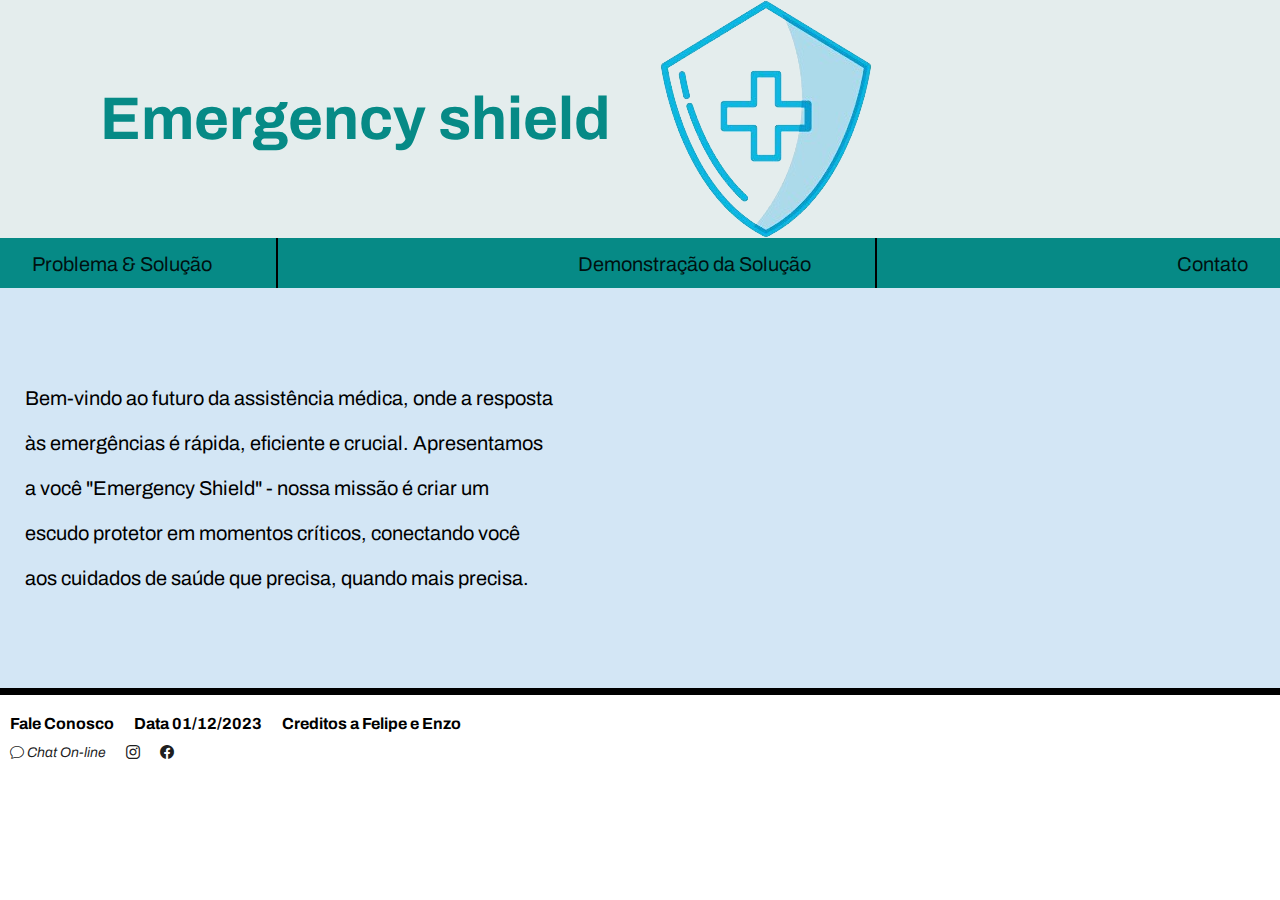
<file: index.html>
<html lang="en">
    <head>
        <meta charset="UTF-8">
        <meta name="viewport" content="width=device-width, initial-scale=1.0">
        <title>Emergency shield</title>
        <link rel="preconnect" href="https://fonts.googleapis.com">
        <link rel="preconnect" href="https://fonts.gstatic.com" crossorigin="">
        <link href="https://fonts.googleapis.com/css2?family=Archivo:wght@400;700&amp;display=swap" rel="stylesheet">
        <link rel="stylesheet" href="index.css">
        <link rel="stylesheet" href="https://cdn.jsdelivr.net/npm/bootstrap-icons@1.10.5/font/bootstrap-icons.css">
    </head>

    <body>
        <header>
            <div class="logo">
                <h1>Emergency shield</h1>
                <img src="./imagens/logo.png">
            </div>
        </header>
        <nav>
            <ul class="menu">
                <li> <a href="problema_solução.html">Problema &amp; Solução</a></li>
                <li class="borda"><a href="demonstração_solução.html">Demonstração da Solução</a></li>
                <li class="borda"><a href="contato.html">Contato</a></li>
            </ul>
        </nav>
        <section>
            <div class="principal">
                <div class="text">
                    <p>Bem-vindo ao futuro da assistência médica, onde a resposta às emergências é rápida, eficiente e
                        crucial.
                        Apresentamos a você "Emergency Shield" - nossa missão é criar um escudo protetor em momentos
                        críticos,
                        conectando você aos cuidados de saúde que precisa, quando mais precisa.</p>
                </div>
                <div class="video">
                    <iframe width="700" height="400" src="https://www.youtube.com/embed/Vlt8X86RTkk?si=sRG2fW27ai83f2aj&amp;controls=0" title="YouTube video player" frameborder="0" allow="accelerometer; autoplay; clipboard-write; encrypted-media; gyroscope; picture-in-picture; web-share" allowfullscreen=""></iframe>
                </div>
            </div>
        </section>
        
        <footer>
            <div class="final">
                <p>Fale Conosco</p>
                <p> Data 01/12/2023</p>
                <p> Creditos a Felipe e Enzo</p>
            </div>
            <div class="links"> 
                <a href="#"><i class="bi bi-chat"> Chat On-line</i></a>
                <a href="#"><i class="bi bi-instagram"></i></a>
                <a href="#"><i class="bi bi-facebook"></i></a>
            </div>
        </footer>
   </body>
</html>
</file>
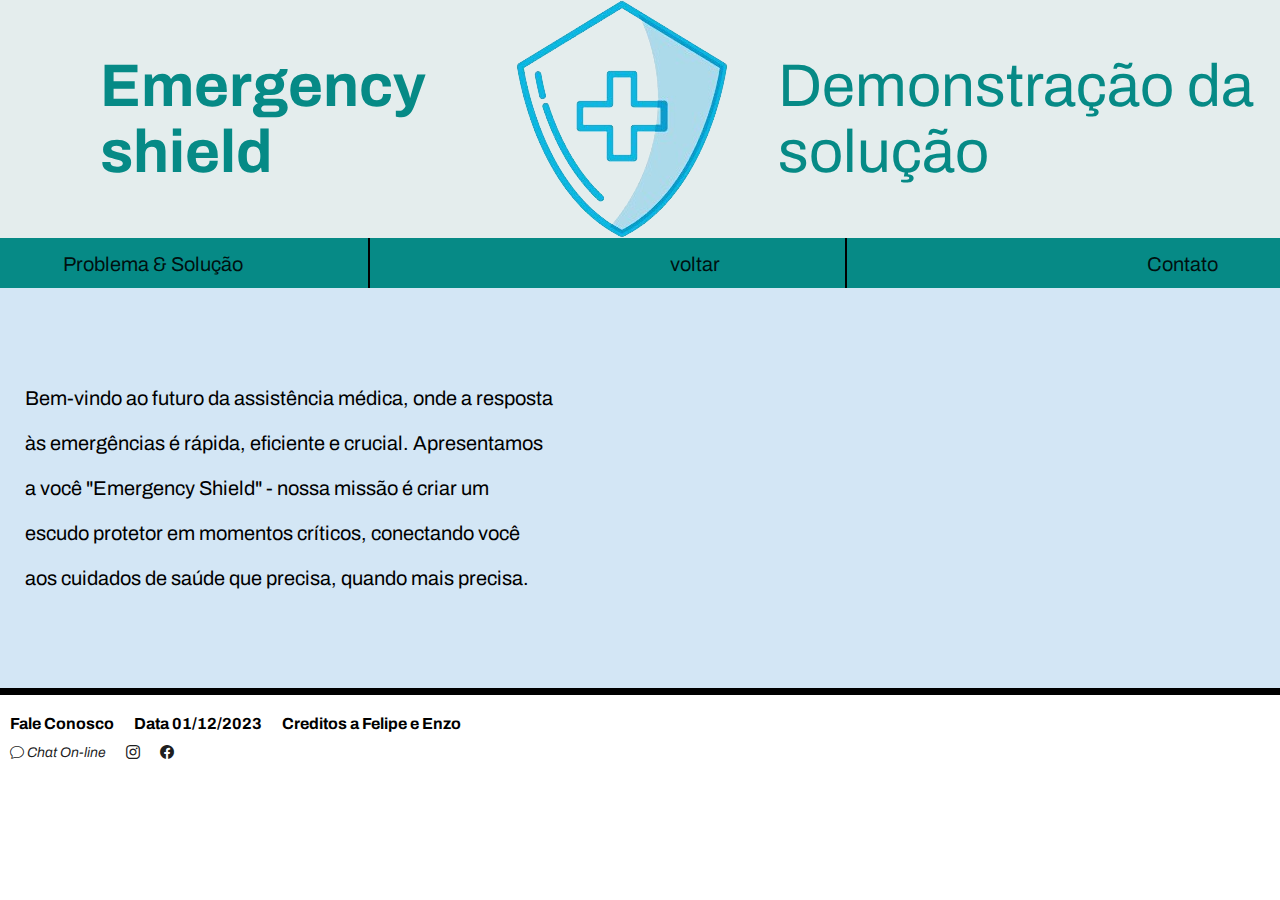
<file: demonstração_solução.html>
<html lang="en">
    <head>
        <meta charset="UTF-8">
        <meta name="viewport" content="width=device-width, initial-scale=1.0">
        <title>Emergency shield</title>
        <link rel="preconnect" href="https://fonts.googleapis.com">
        <link rel="preconnect" href="https://fonts.gstatic.com" crossorigin="">
        <link href="https://fonts.googleapis.com/css2?family=Archivo:wght@400;700&amp;display=swap" rel="stylesheet">
        <link rel="stylesheet" href="index.css">
        <link rel="stylesheet" href="https://cdn.jsdelivr.net/npm/bootstrap-icons@1.10.5/font/bootstrap-icons.css">
    </head>

    <body>
        <header>
            <div class="logo">
                <h1>Emergency shield</h1>
                <img src="./imagens/logo.png">
                <p>Demonstração da solução</p>
            </div>
        </header>
        <nav>
            <ul class="menu">
                <li> <a href="problema_solução.html">Problema &amp; Solução</a></li>
                <li class="borda"><a href="index.html">voltar</a></li>
                <li class="borda"><a href="contato.html">Contato</a></li>
            </ul>
        </nav>
        <section>
            <div class="principal">
                <div class="text">
                    <p>Bem-vindo ao futuro da assistência médica, onde a resposta às emergências é rápida, eficiente e
                        crucial.
                        Apresentamos a você "Emergency Shield" - nossa missão é criar um escudo protetor em momentos
                        críticos,
                        conectando você aos cuidados de saúde que precisa, quando mais precisa.</p>
                </div>
                <div class="video">
                    <iframe width="700" height="400" src="https://www.youtube.com/embed/IsI1j72NgTg" title="GS edge computing" frameborder="0" allow="accelerometer; autoplay; clipboard-write; encrypted-media; gyroscope; picture-in-picture; web-share" allowfullscreen></iframe>
                </div>
            </div>
        </section>
        
        <footer>
            <div class="final">
                <p>Fale Conosco</p>
                <p> Data 01/12/2023</p>
                <p> Creditos a Felipe e Enzo</p>
            </div>
            <div class="links"> 
                <a href="#"><i class="bi bi-chat"> Chat On-line</i></a>
                <a href="#"><i class="bi bi-instagram"></i></a>
                <a href="#"><i class="bi bi-facebook"></i></a>
            </div>
        </footer>
   </body>
</html>
</file>
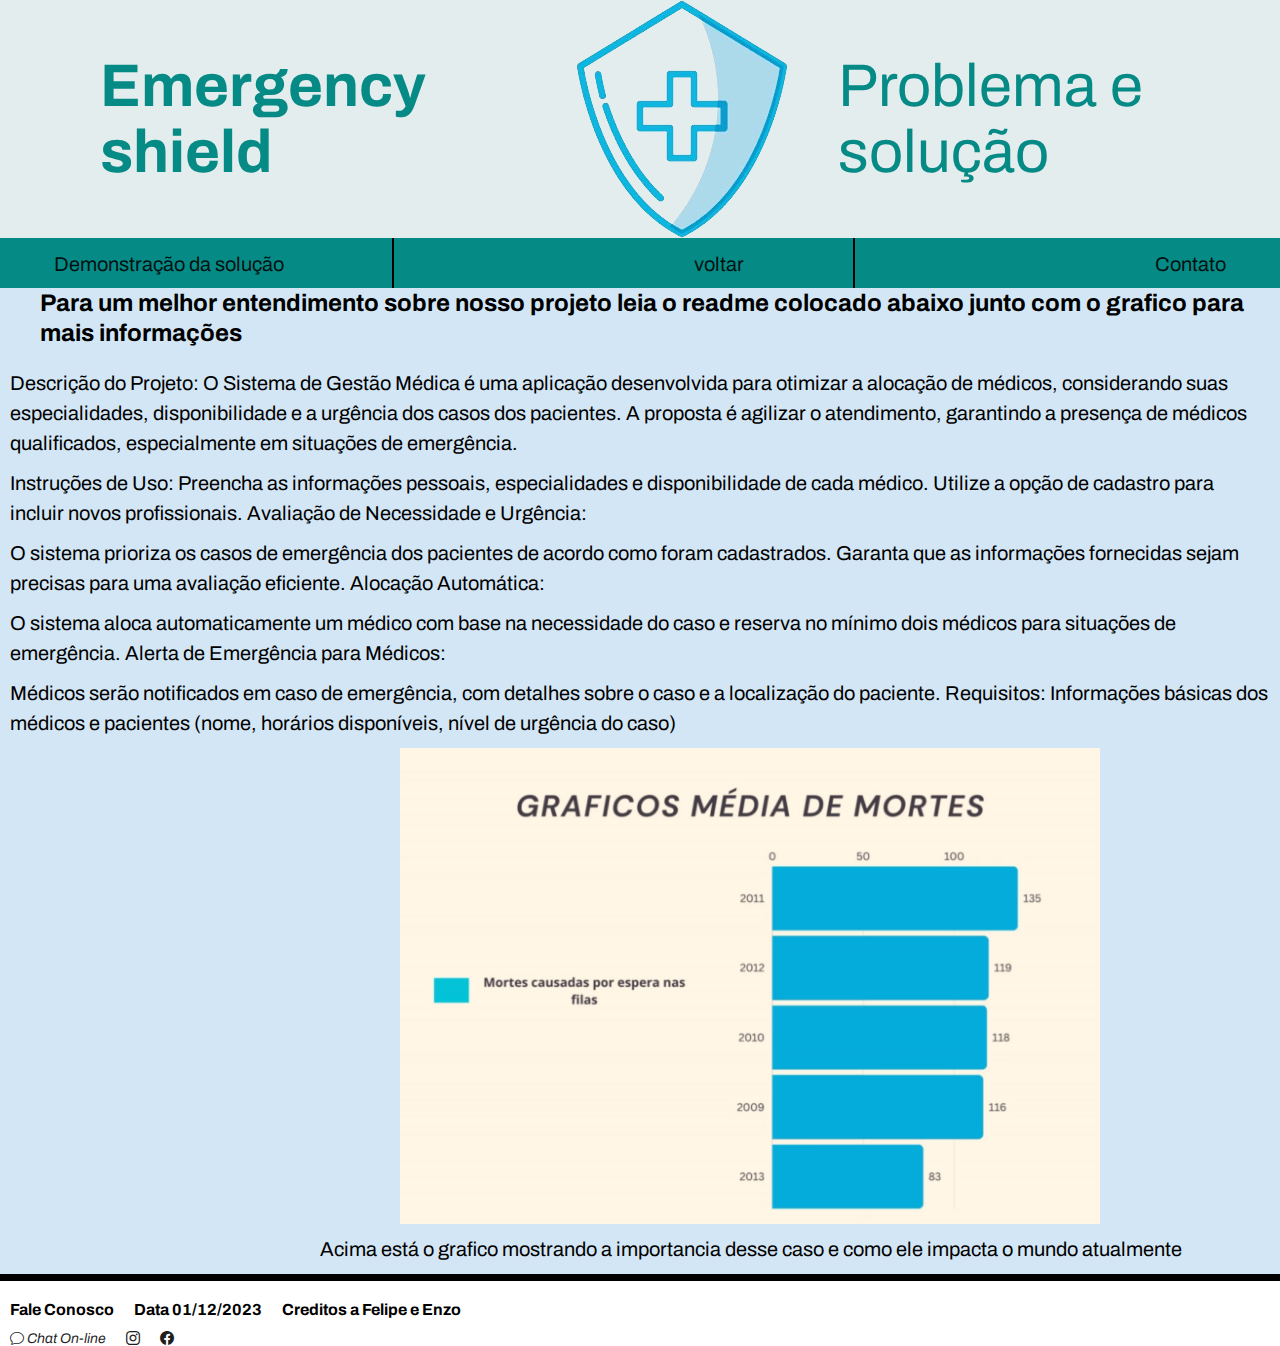
<file: problema_solução.html>
<!DOCTYPE html>
<html lang="en">
    <head>
        <meta charset="UTF-8">
        <meta name="viewport" content="width=device-width, initial-scale=1.0">
        <title>Emergency shield</title>
        <link rel="preconnect" href="https://fonts.googleapis.com">
        <link rel="preconnect" href="https://fonts.gstatic.com" crossorigin="">
        <link href="https://fonts.googleapis.com/css2?family=Archivo:wght@400;700&amp;display=swap" rel="stylesheet">
        <link rel="stylesheet" href="problema_solução.css">
        <link rel="stylesheet" href="https://cdn.jsdelivr.net/npm/bootstrap-icons@1.10.5/font/bootstrap-icons.css">
    </head>

    <body>
        <header>
            <div class="logo">
                <h1>Emergency shield</h1>
                <img src="./imagens/logo.png">
                <p>Problema e solução</p>
            </div>
        </header>
        <nav>
            <ul class="menu">
                <li> <a href="demonstração_solução.html">Demonstração da solução</a></li>
                <li class="borda"><a href="index.html">voltar</a></li>
                <li class="borda"><a href="contato.html">Contato</a></li>
            </ul>
        </nav>

        <main>
            <h2> Para um melhor entendimento sobre nosso projeto leia o readme colocado abaixo junto com o grafico para mais informações</h1>
            <p>
                Descrição do Projeto:
                O Sistema de Gestão Médica é uma aplicação desenvolvida para otimizar a alocação de médicos, considerando suas especialidades, disponibilidade e a urgência dos casos dos pacientes. A proposta é agilizar o atendimento, garantindo a presença de médicos qualificados, especialmente em situações de emergência.
            </p>
            <p>
                Instruções de Uso:   
                Preencha as informações pessoais, especialidades e disponibilidade de cada médico.
                Utilize a opção de cadastro para incluir novos profissionais.
                Avaliação de Necessidade e Urgência:
            </p> 
            <p>    
                O sistema prioriza os casos de emergência dos pacientes de acordo como foram cadastrados.
                Garanta que as informações fornecidas sejam precisas para uma avaliação eficiente.
                Alocação Automática:
            </p>  
            <p>    
                O sistema aloca automaticamente um médico com base na necessidade do caso e reserva no mínimo dois médicos para situações de emergência.
                Alerta de Emergência para Médicos:
            </p>  
            <p>    
                Médicos serão notificados em caso de emergência, com detalhes sobre o caso e a localização do paciente.
                Requisitos:
                Informações básicas dos médicos e pacientes (nome, horários disponíveis, nível de urgência do caso)
            </p>
            <img src="./imagens/grafico.png">
            <p class="acima">Acima está o grafico mostrando a importancia desse caso e como ele impacta o mundo atualmente</p>
        </main>

        <footer>
            <div class="final">
                <p>Fale Conosco</p>
                <p> Data 01/12/2023</p>
                <p> Creditos a Felipe e Enzo</p>
            </div>
            <div class="links"> 
                <a href="#"><i class="bi bi-chat"> Chat On-line</i></a>
                <a href="#"><i class="bi bi-instagram"></i></a>
                <a href="#"><i class="bi bi-facebook"></i></a>
            </div>
        </footer>
    </body>
</html>
</file>
<file: index.css>
* {
    margin: 0;
    padding: 0;
    box-sizing: border-box;
    font-family: 'Archivo', sans-serif;
}
header{
      width: 100%;       
    }
.logo{
    display: flex;
    background-color: #E4EDED;
    justify-content: flex-start;
    align-items: center;
    gap: 50px;   
}
.logo,h1{
    font-size: 60px;
    padding-left: 50px;
    color: #068A86;
}

nav{
    background-color: rgba(33, 34, 34, 0.075);
    height: 50px;
}
.menu{
    background-color: #068A86;
    display: flex;
    align-items: center;
    justify-content: space-around;
    height: 100%;    
}
.menu li {
    display: flex;
    list-style: none;
    font-size: 20px;
    list-style-type: none;
    height: 100%;
}
.borda {
    color: #068A86;
    border-left: 2px solid black;
    padding-left: 300px;

}  
li a {
    margin-top: 15px;
    text-decoration: none;
    color:rgba(0, 0, 0, 0.884);
    font-size: 20px;
    transition: color 0.5s ease;
}
section{
    background-color: #E4EDED ;  
}
.principal{
    display: flex;
    width: 100%;
    justify-content: space-between;
    background-color: #D3E6F5; 
    line-height:45px;
    border-bottom: 7px solid black;    
}
.text{
    display: flex;
    flex-direction: column;
    justify-content: space-around;
    font-size: 20px;
    padding-left: 25px;
}
.video{
    margin-right: 25px;
}
.conosco{
    display: flex;
    flex-direction: column;
    gap: 20px;
    text-decoration: none;
}
footer{
    margin-top: 20px;
    width: 100%;
    padding-left: 10px;
}
.links{
    display: flex;
    gap: 20px

}
.links a{
    text-decoration: none;
    color:rgba(0, 0, 0, 0.884);
    font-size: 14px;
    margin-top: 13px;
    transition: color 0.5s ease;
}
.final{
    display: flex;
    gap: 20px;
}
.final p{
    font-weight: bold;
}
</file>
<file: problema_solução.css>
* {
    margin: 0;
    padding: 0;
    box-sizing: border-box;
    font-family: 'Archivo', sans-serif;
}
header{
    width: 100%;       
  }
.logo{
  display: flex;
  background-color: #E4EDED;
  justify-content: flex-start;
  align-items: center;
  gap: 50px;   
}
.logo,h1{
  font-size: 60px;
  padding-left: 50px;
  color: #068A86;
}
nav{
    background-color: rgba(33, 34, 34, 0.075);
    height: 50px;
}
.menu{
    background-color: #068A86;
    display: flex;
    align-items: center;
    justify-content: space-around;
    height: 100%;    
}
.menu li {
    display: flex;
    list-style: none;
    font-size: 20px;
    list-style-type: none;
    height: 100%;
}
.borda {
    color: #068A86;
    border-left: 2px solid black;
    padding-left: 300px;

}  
li a {
    margin-top: 15px;
    text-decoration: none;
    color:rgba(0, 0, 0, 0.884);
    font-size: 20px;
    transition: color 0.5s ease;
}

main{   
    width: 100%;
    background-color: #D3E6F5; 
    line-height:30px;
    border-bottom: 7px solid black; 
}

main h2{
    margin-bottom: 20px;
    margin-left: 40px;
}

main p{
    font-size: 20px;
    display: flex;
    margin-left: 10px;
    margin-right: 10px;
    margin-bottom: 10px;
}

main img{
    margin-left: 400px;
    width: 700px;
}
main .acima{
    margin-left: 320px;
}

footer{
    margin-top: 20px;
    width: 100%;
    padding-left: 10px;
}
.links{
    display: flex;
    gap: 20px

}
.links a{
    text-decoration: none;
    color:rgba(0, 0, 0, 0.884);
    font-size: 14px;
    margin-top: 13px;
    transition: color 0.5s ease;
}
.final{
    display: flex;
    gap: 20px;
}
.final p{
    font-weight: bold;
}
</file>
